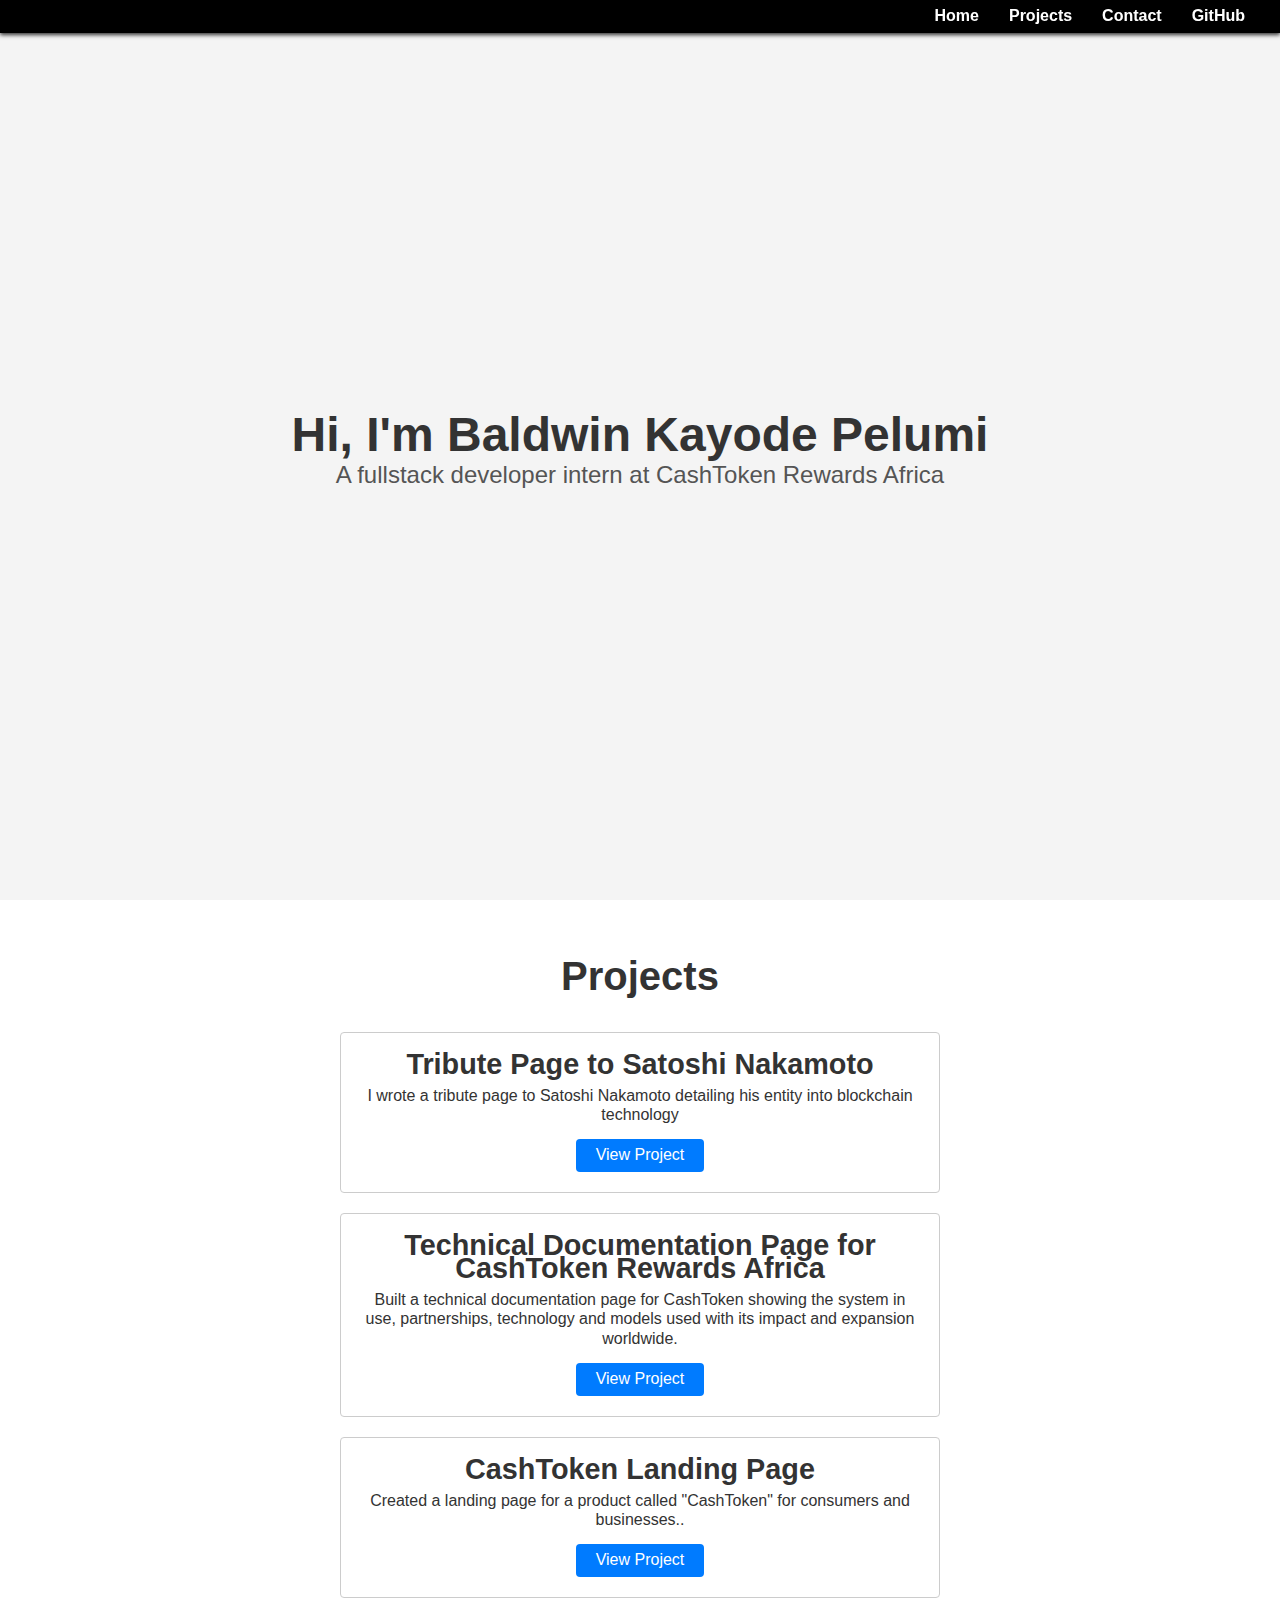
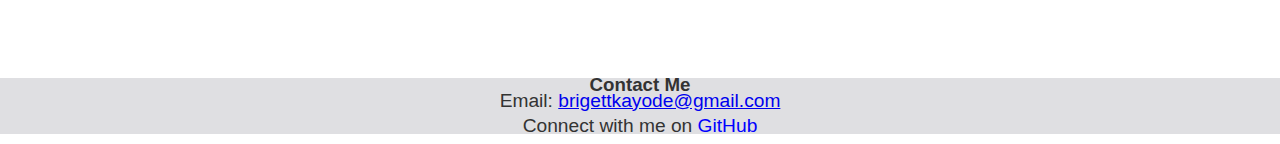
<file: baldwin-portfolio/index.html>
<!DOCTYPE html>
<html lang="en">
  <head>
    <meta charset="UTF-8">
    <meta name="viewport" content="width=device-width, initial-scale=1.0">
    <title>Kayode Baldiwin Pelumi - Portfolio</title>
    <link rel="stylesheet" href="styles.css">
  </head>
  <body>
    <nav id="navbar">
      <ul>
        <li><a class="nav-link" href="#welcome-section">Home</a></li>
        <li><a class="nav-link" href="#projects">Projects</a></li>
        <li><a class="nav-link" href="#contacts">Contact</a></li>
        <li><a id="profile-link" href="https://github.com/Baldwinbernard/freeCodeCamp-Responsive-Web-Design" target="_blank">GitHub</a></li>
      </ul>
    </nav>
    <section id="welcome-section">
        <h1>Hi, I'm Baldwin Kayode Pelumi</h1>
        <p>A fullstack developer intern at CashToken Rewards Africa</p>
    </section>
    <section id="projects">
      <h2>Projects</h2>
      <div class="project-tile">
        <h3>Tribute Page to Satoshi Nakamoto</h3>
        <p>I wrote a tribute page to Satoshi Nakamoto detailing his entity into blockchain technology </p>
        <a href="https://github.com/Baldwinbernard/freeCodeCamp-Responsive-Web-Design/tree/main/tribute-page-to-satoshi-nakamoto" target="_blank" class="project-link">View Project</a>
      </div>
      <div class="project-tile">
        <h3>Technical Documentation Page for CashToken Rewards Africa</h3>
        <p>Built a technical documentation page for CashToken showing the system in use, partnerships, technology and models used with its impact and expansion worldwide.</p>
        <a href="https://github.com/Baldwinbernard/freeCodeCamp-Responsive-Web-Design/tree/main/technical-documentation" target="_blank" class="project-link">View Project</a>
      </div>
      <div class="project-tile">
        <h3>CashToken Landing Page</h3>
        <p>Created a landing page for a product called "CashToken" for consumers and businesses..</p>
          <a href="https://github.com/Baldwinbernard/freeCodeCamp-Responsive-Web-Design/tree/main/product-landing-page" target="_blank" class="project-link">View Project</a>
      </div>
    </section>
    <section id="contact">
        <h3>Contact Me</h3>
        <p>Email: <a href="mailto:brigettkayode@gmail.com" class="email-link">brigettkayode@gmail.com</a></p>
        <p>Connect with me on <a id="profile-link-footer" href="https://github.com/Baldwinbernard" target="_blank">GitHub</a></p>
    </section>
  </body>
</html>
</file>
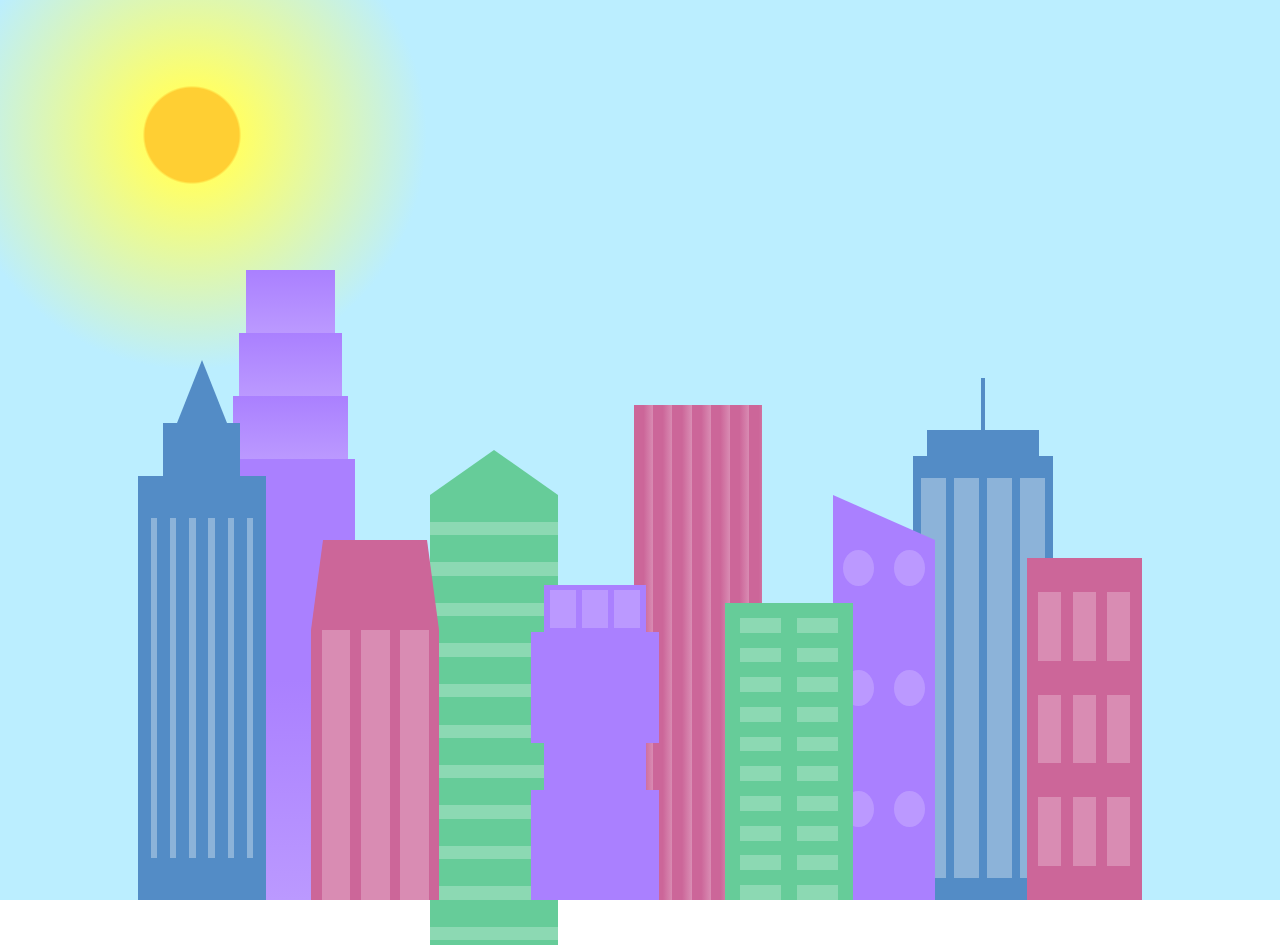
<file: build-city-skyline/index.html>
<!DOCTYPE html>
<html lang="en">    
  <head>
    <meta charset="UTF-8">
    <title>City Skyline</title>
    <link href="styles.css" rel="stylesheet" />   
  </head>

  <body>
    <div class="background-buildings sky">
      <div></div>
      <div></div>
      <div class="bb1 building-wrap">
        <div class="bb1a bb1-window"></div>
        <div class="bb1b bb1-window"></div>
        <div class="bb1c bb1-window"></div>
        <div class="bb1d"></div>
      </div>
      <div class="bb2">
        <div class="bb2a"></div>
        <div class="bb2b"></div>
      </div>
      <div class="bb3"></div>
      <div></div>
      <div class="bb4 building-wrap">
        <div class="bb4a"></div>
        <div class="bb4b"></div>
        <div class="bb4c window-wrap">
          <div class="bb4-window"></div>
          <div class="bb4-window"></div>
          <div class="bb4-window"></div>
          <div class="bb4-window"></div>
        </div>
      </div>
      <div></div>
      <div></div>
    </div>

    <div class="foreground-buildings">
      <div></div>
      <div></div>
      <div class="fb1 building-wrap">
        <div class="fb1a"></div>
        <div class="fb1b"></div>
        <div class="fb1c"></div>
      </div>
      <div class="fb2">
        <div class="fb2a"></div>
        <div class="fb2b window-wrap">
          <div class="fb2-window"></div>
          <div class="fb2-window"></div>
          <div class="fb2-window"></div>
        </div>
      </div>
      <div></div>
      <div class="fb3 building-wrap">
        <div class="fb3a window-wrap">
          <div class="fb3-window"></div>
          <div class="fb3-window"></div>
          <div class="fb3-window"></div>
        </div>
        <div class="fb3b"></div>
        <div class="fb3a"></div>
        <div class="fb3b"></div>
      </div>
      <div class="fb4">
        <div class="fb4a"></div>
        <div class="fb4b">
          <div class="fb4-window"></div>
          <div class="fb4-window"></div>
          <div class="fb4-window"></div>
          <div class="fb4-window"></div>
          <div class="fb4-window"></div>
          <div class="fb4-window"></div>
        </div>
      </div>
      <div class="fb5"></div>
      <div class="fb6"></div>
      <div></div>
      <div></div>
    </div>
  </body>
</html>
</file>
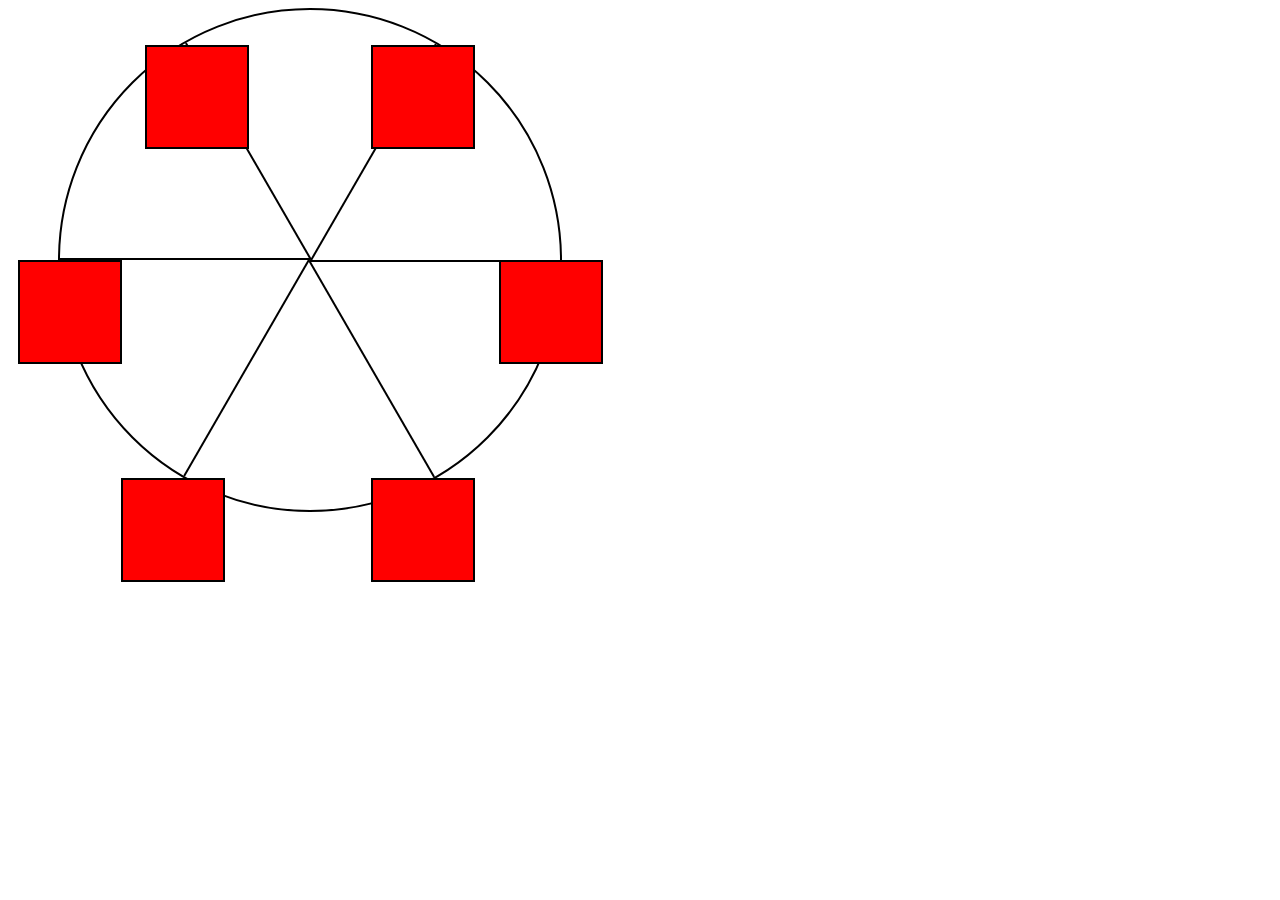
<file: build-ferris-wheel/index.html>
<!DOCTYPE html>
<html lang="en">
  <head>
    <meta charset="UTF-8">
    <title>Ferris Wheel</title>
    <link rel="stylesheet" href="./styles.css">
  </head>
  <body>
    <div class="wheel">
      <span class="line"></span>
      <span class="line"></span>
      <span class="line"></span>
      <span class="line"></span>
      <span class="line"></span>
      <span class="line"></span>

      <div class="cabin"></div>
      <div class="cabin"></div>
      <div class="cabin"></div>
      <div class="cabin"></div>
      <div class="cabin"></div>
      <div class="cabin"></div>
    </div>
  </body>
</html>
</file>
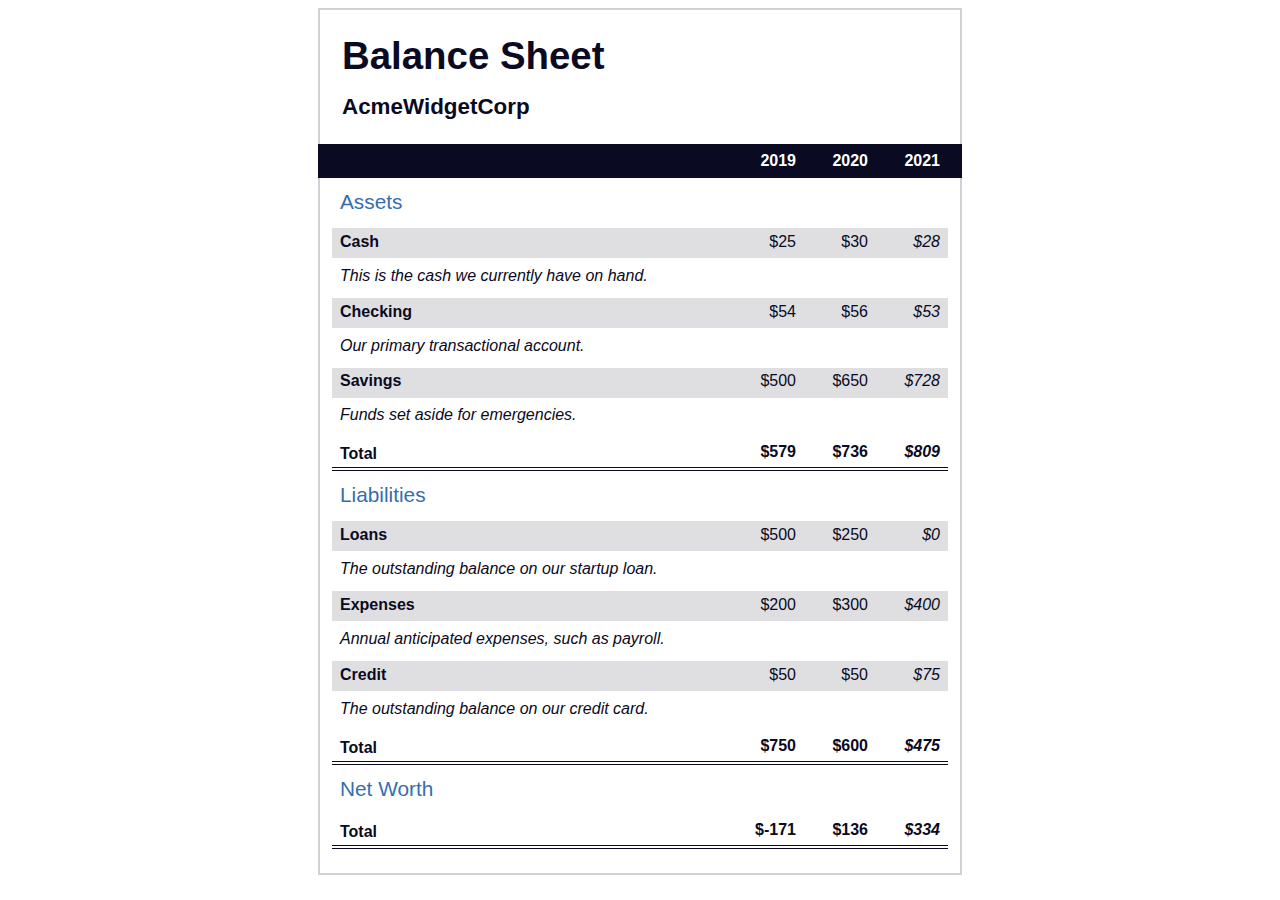
<file: building-balance-sheet/index.html>
<!DOCTYPE html>
<html lang="en">
  <head>
    <meta charset="UTF-8">
    <meta name="viewport" content="width=device-width, initial-scale=1.0">
    <title>Balance Sheet</title>
    <link rel="stylesheet" href="./styles.css">
  </head>
  <body>
    <main>
      <section>
        <h1>
          <span class="flex">
            <span>AcmeWidgetCorp</span>
            <span>Balance Sheet</span>
          </span>
        </h1>
        <div id="years" aria-hidden="true">
          <span class="year">2019</span>
          <span class="year">2020</span>
          <span class="year">2021</span>
        </div>
        <div class="table-wrap">
          <table>
            <caption>Assets</caption>
            <thead>
              <tr>
                <td></td>
                <th><span class="sr-only year">2019</span></th>
                <th><span class="sr-only year">2020</span></th>
                <th class="current"><span class="sr-only year">2021</span></th>
              </tr>
            </thead>
            <tbody>
              <tr class="data">
                <th>Cash <span class="description">This is the cash we currently have on hand.</span></th>
                <td>$25</td>
                <td>$30</td>
                <td class="current">$28</td>
              </tr>
              <tr class="data">
                <th>Checking <span class="description">Our primary transactional account.</span></th>
                <td>$54</td>
                <td>$56</td>
                <td class="current">$53</td>
              </tr>
              <tr class="data">
                <th>Savings <span class="description">Funds set aside for emergencies.</span></th>
                <td>$500</td>
                <td>$650</td>
                <td class="current">$728</td>
              </tr>
              <tr class="total">
                <th>Total <span class="sr-only">Assets</span></th>
                <td>$579</td>
                <td>$736</td>
                <td class="current">$809</td>
              </tr>
            </tbody>
          </table>
          <table>
            <caption>Liabilities</caption>
            <thead>
              <tr>
              <td></td>
              <th><span class="sr-only">2019</span></th>
              <th><span class="sr-only">2020</span></th>
              <th><span class="sr-only">2021</span></th>
              </tr>
            </thead>
            <tbody>
              <tr class="data">
                <th>Loans <span class="description">The outstanding balance on our startup loan.</span></th>
                <td>$500</td>
                <td>$250</td>
                <td class="current">$0</td>
              </tr>
              <tr class="data">
                <th>Expenses <span class="description">Annual anticipated expenses, such as payroll.</span></th>
                <td>$200</td>
                <td>$300</td>
                <td class="current">$400</td>
              </tr>
              <tr class="data">
                <th>Credit <span class="description">The outstanding balance on our credit card.</span></th>
                <td>$50</td>
                <td>$50</td>
                <td class="current">$75</td>
              </tr>
              <tr class="total">
                <th>Total <span class="sr-only">Liabilities</span></th>
                <td>$750</td>
                <td>$600</td>
                <td class="current">$475</td>
              </tr>
            </tbody>
          </table>
          <table>
            <caption>Net Worth</caption>
            <thead>
              <tr>
              <td></td>
              <th><span class="sr-only">2019</span></th>
              <th><span class="sr-only">2020</span></th>
              <th><span class="sr-only">2021</span></th>
              </tr>
            </thead>
            <tbody>
              <tr class="total">
                <th>Total <span class="sr-only">Net Worth</span></th>
                <td>$-171</td>
                <td>$136</td>
                <td class="current">$334</td>
              </tr>
            </tbody>
          </table>
        </div>
      </section>
    </main>
  </body>
</html>
</file>
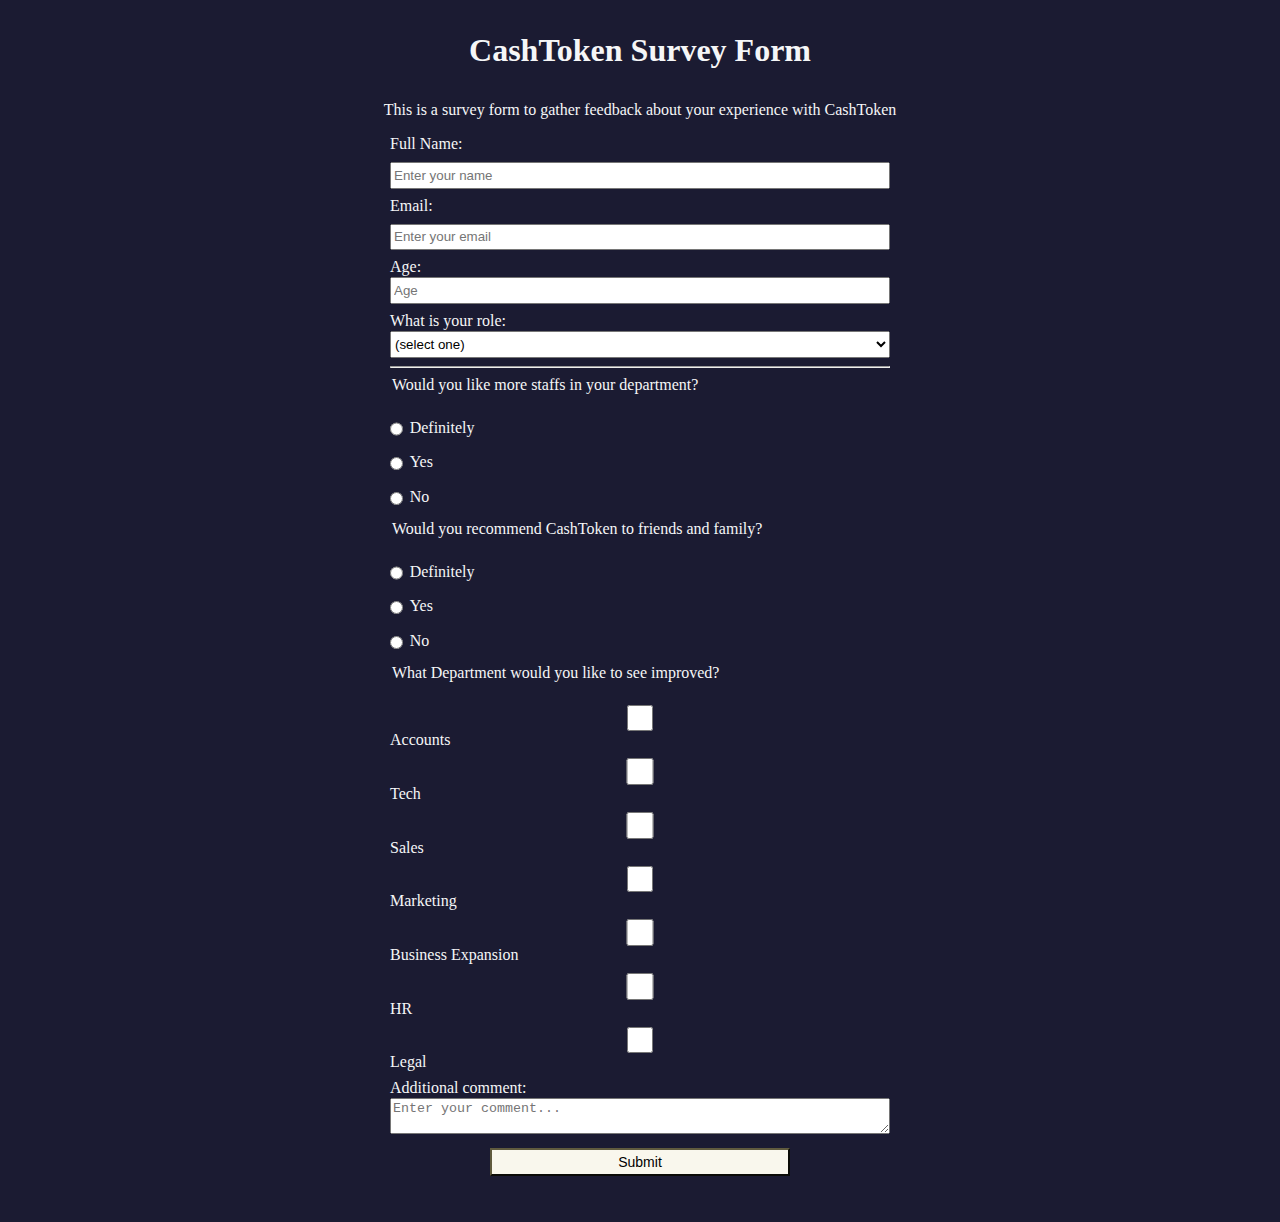
<file: cashtoken-survey-form/index.html>
<!DOCTYPE>
<html lang="en">
  <head>
    <meta charset="UTF-8"/>
    <meta name="viewport" content="width=device-width, initial-scale=1.0"/>
    <title>
      Survey Form
      </title>
      <link rel="Stylesheet" href="styles.css"/>
      </head>
<body>
  <h1 id="title">CashToken Survey Form</h1>
  <p id="description">This is a survey form to gather feedback about your experience with CashToken</p>
  <form id="survey-form">
    
    <div class="form-group">
      <label id="name-label" for="name">Full Name: </label><input type="text" placeholder="Enter your name" name="name" id="name" class="form-control" required/>
    </div> 
    <div class="form-group"> 
      <label id="email-label" for="email">Email: </label><input name="email" id="email" type="email" placeholder="Enter your email" class="form-control" required/>
    </div>
    <div class="form-group">
      <label id="number-label" for="number">Age: <input name="number" id="number" type="number" placeholder="Age" min="15" max="70" required/></label>
    </div>
<label for="dropdown">What is your role:
   <select id="dropdown">
    <option value="">(select one)</option>
    <option value="1">Accounting Manager</option>
    <option value="2">Chief Accounting Officer</option>
    <option value="3">Internal Auditor</option>
   </select>
   </label>
   <hr/>
   <legend>Would you like more staffs in your department?</legend>
   <label for="definitely"><input name="choice" type="radio" value="Definitely" class="inline"/>Definitely</label>
   <label for="Yes"><input name="choice" type="radio" value="Yes" class="inline"/>Yes</label>
   <label for="No"><input name="choice" type="radio" value="No" class="inline"/>No</label>
   <legend>Would you recommend CashToken to friends and family?</legend>
   <label for="Definitely"><input name="choice" type="radio" value="definitely" class="inline" id="definitely"/>Definitely</label>
   <label for="Yes"><input name="choice" type="radio" value="Yes" class="inline" id="yes"/>Yes</label>
   <label for="No"><input name="choice" type="radio" value="No" id="No" class="inline"/>No</label>
   <legend>What Department would you like to see improved?</legend><label for="Accounts"><input type="checkbox" name="choice" id="Accounts" value="accounts"/>Accounts</label>
   <label for="Tech"><input name="choice"type="checkbox" id="Tech" value="tech"/>Tech</label>
   <label for="Sales"><input name="choice" type="checkbox" id="Sales" value="sales"/>Sales</label>
   <label for="Marketing"><input id="marketing" name="choice" type="checkbox" value="marketing"/>Marketing</label>
  <label for="Business-Expansion"><input id="Business-Expansion" name="choice" type="checkbox" value="business-expansion"/>Business Expansion</label>
   <label for="HR"><input name="choice" type="checkbox" id="HR" value="hr"/>HR</label>
   <label for="Legal"><input name="choice" type="checkbox" id="legal" value="legal"/>Legal</label>
  
   <label for="feedback">
     Additional comment:<textarea id="bio" name="bio" placeholder="Enter your comment..."></textarea></label>
    <input id="submit" type="submit" value="Submit">
  
  
   
  </form>
</body>
  </html
</file>
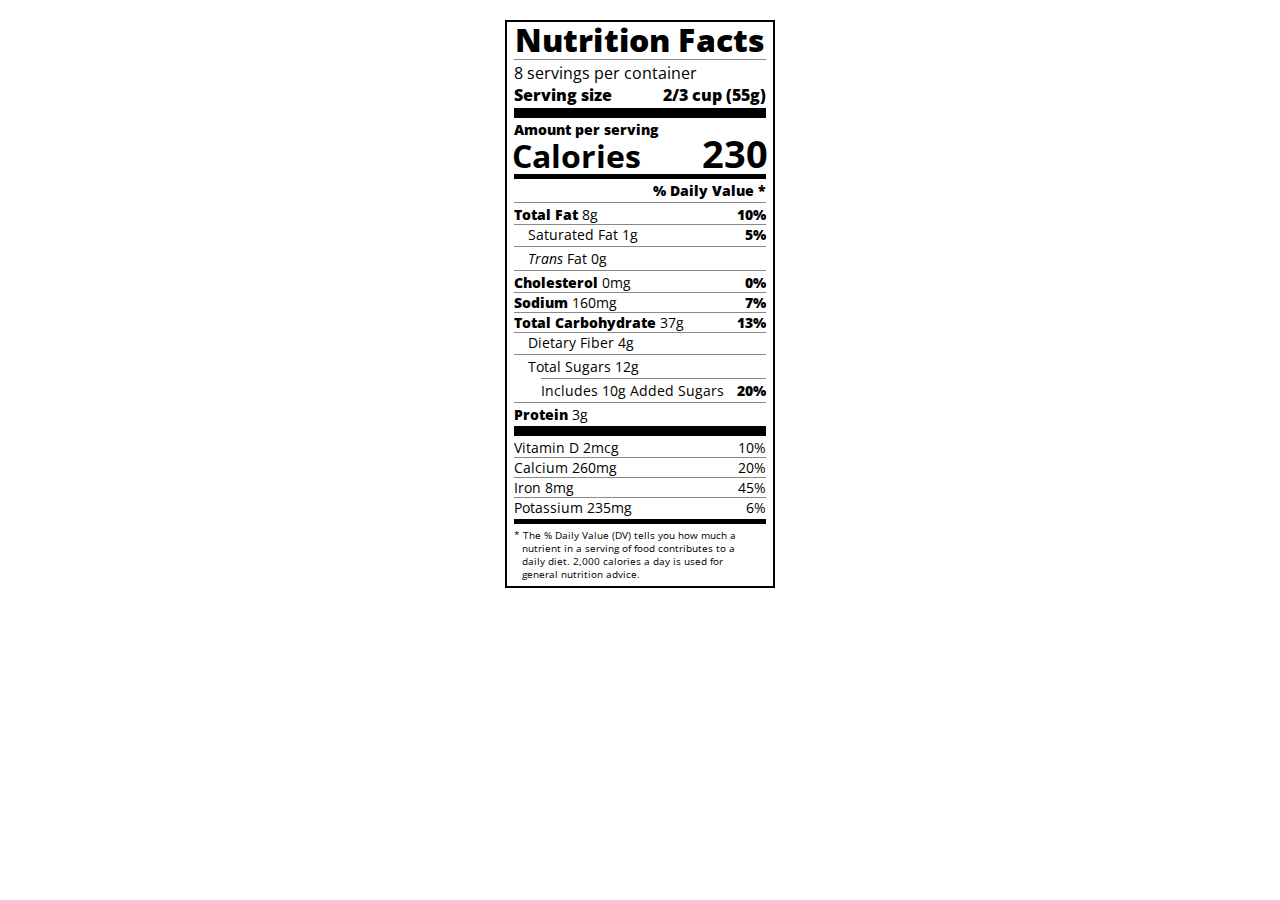
<file: nutrition-label/index.html>
<!DOCTYPE html>
<html lang="en">

<head>
  <meta charset="UTF-8">
  <title>Nutrition Label</title>
  <link href="https://fonts.googleapis.com/css?family=Open+Sans:400,700,800" rel="stylesheet">
  <link href="./styles.css" rel="stylesheet">
</head>

<body>
  <div class="label">
    <header>
      <h1 class="bold">Nutrition Facts</h1>
      <div class="divider"></div>
      <p>8 servings per container</p>
      <p class="bold">Serving size <span>2/3 cup (55g)</span></p>
    </header>
    <div class="divider large"></div>
    <div class="calories-info">
      <div class="left-container">
        <h2 class="bold small-text">Amount per serving</h2>
        <p>Calories</p>
      </div>
      <span>230</span>
    </div>
    <div class="divider medium"></div>
    <div class="daily-value small-text">
      <p class="bold right no-divider">% Daily Value *</p>
      <div class="divider"></div>
      <p><span><span class="bold">Total Fat</span> 8g</span> <span class="bold">10%</span></p>
      <p class="indent no-divider">Saturated Fat 1g <span class="bold">5%</span></p>
      <div class="divider"></div>
      <p class="indent no-divider"><span><i>Trans</i> Fat 0g</span></p>
      <div class="divider"></div>
      <p><span><span class="bold">Cholesterol</span> 0mg</span> <span class="bold">0%</span></p>
      <p><span><span class="bold">Sodium</span> 160mg</span> <span class="bold">7%</span></p>
      <p><span><span class="bold">Total Carbohydrate</span> 37g</span> <span class="bold">13%</span></p>
      <p class="indent no-divider">Dietary Fiber 4g</p>
      <div class="divider"></div>
      <p class="indent no-divider">Total Sugars 12g</p>
      <div class="divider double-indent"></div>
      <p class="double-indent no-divider">Includes 10g Added Sugars <span class="bold">20%</span></p>
      <div class="divider"></div>
      <p class="no-divider"><span><span class="bold">Protein</span> 3g</span></p>
      <div class="divider large"></div>
      <p>Vitamin D 2mcg <span>10%</span></p>
      <p>Calcium 260mg <span>20%</span></p>
      <p>Iron 8mg <span>45%</span></p>
      <p class="no-divider">Potassium 235mg <span>6%</span></p>
    </div>
    <div class="divider medium"></div>
    <p class="note">* The % Daily Value (DV) tells you how much a nutrient in a serving of food contributes to a daily
      diet. 2,000 calories a day is used for general nutrition advice.</p>
  </div>
</body>
</html>
</file>
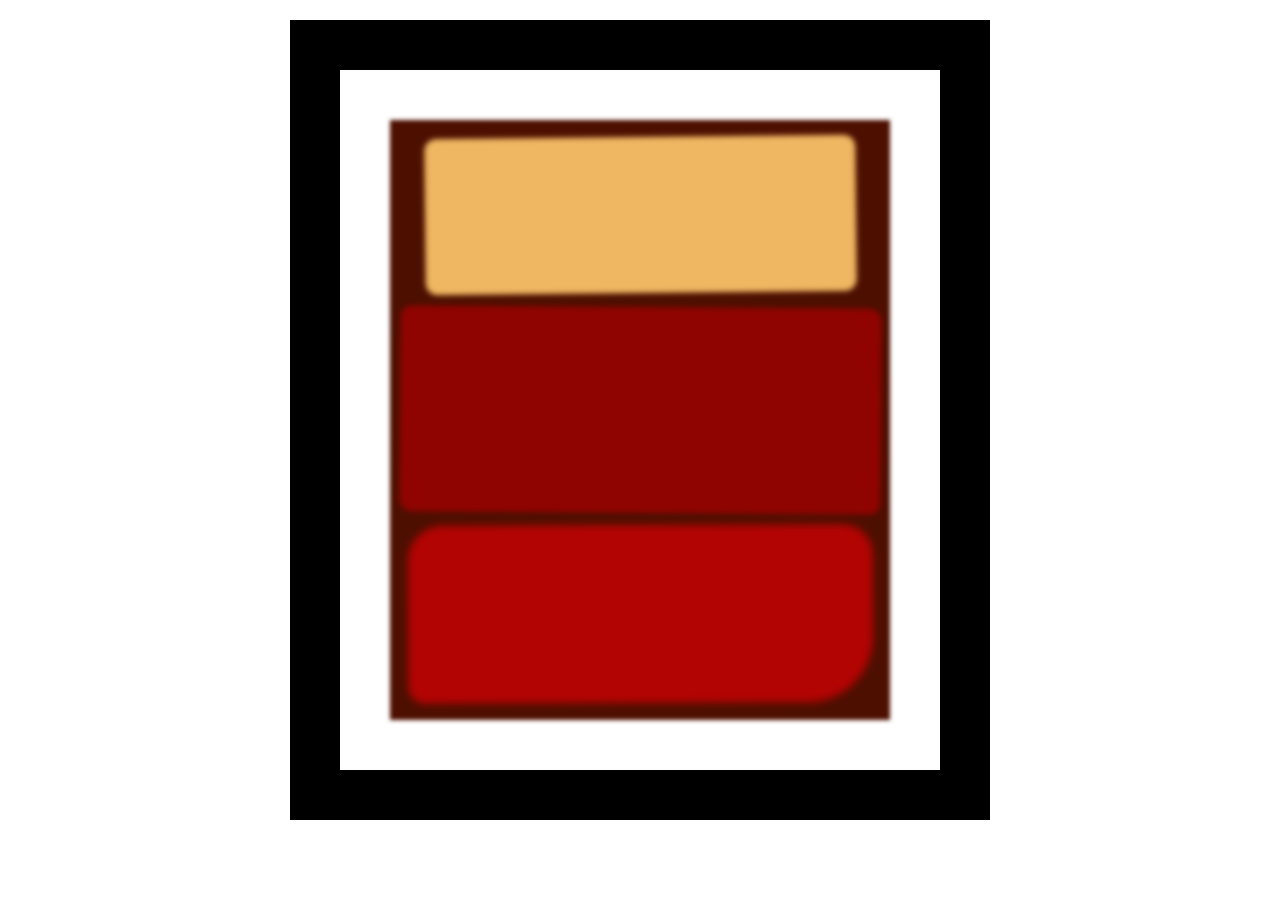
<file: rothko-painting/index.html>
<!DOCTYPE html>
<html lang="en">
  <head>
    <meta charset="UTF-8">
    <title>Rothko Painting</title>
    <link href="./styles.css" rel="stylesheet">
  </head>
  <body>
    <div class="frame">
      <div class="canvas">
        <div class="one"></div>
        <div class="two"></div>
        <div class="three"></div>
      </div>
    </div>
  </body>
</html>
</file>
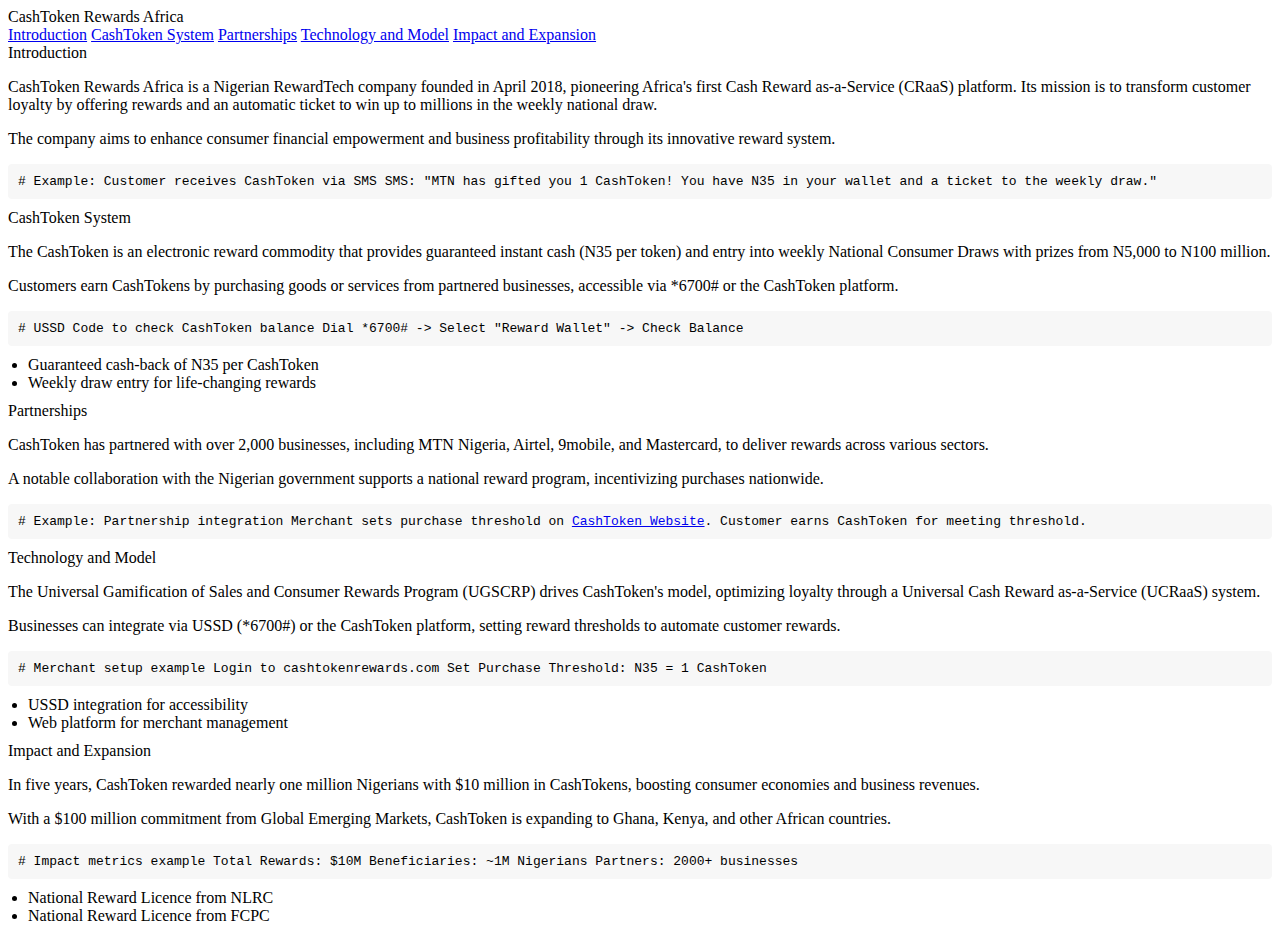
<file: technical-documentation/index.html>
<!DOCTYPE html>
<html>
  <head>
    <meta charset="UTF-8"/>
    <meta name="viewport" content="width=device-width, initial-scale=1.0">
    <link rel="stylesheet" href="styles.css">
    <title>CashToken Rewards Africa</title>

  </head>
  <body>
    <nav id="navbar">
        <header>CashToken Rewards Africa</header>
        <a class="nav-link" href="#Introduction">Introduction</a>
        <a class="nav-link" href="#CashToken_System">CashToken System</a>
        <a class="nav-link" href="#Partnerships">Partnerships</a>
        <a class="nav-link" href="#Technology_and_Model">Technology and Model</a>
        <a class="nav-link" href="#Impact_and_Expansion">Impact and Expansion</a>
    </nav>
    <main id="main-doc">
      <section class="main-section" id="Introduction">
        <header>Introduction</header>
        <p>CashToken Rewards Africa is a Nigerian RewardTech company founded in  April 2018, pioneering Africa's first Cash Reward as-a-Service (CRaaS) platform. Its mission is to transform customer loyalty by offering rewards and an automatic ticket to win up to millions in the weekly national draw.</p>
        <p>The company aims to enhance consumer financial empowerment and business profitability through its innovative reward system.</p>
        <code>
          # Example: Customer receives CashToken via SMS
          SMS: "MTN has gifted you 1 CashToken! You have N35 in your wallet and a ticket to the weekly draw."
        </code>
      </section>
      <section class="main-section" id="CashToken_System">
        <header>CashToken System</header>
        <p>The CashToken is an electronic reward commodity that provides guaranteed instant cash (N35 per token) and entry into weekly National Consumer Draws with prizes from N5,000 to N100 million.</p>
        <p>Customers earn CashTokens by purchasing goods or services from partnered businesses, accessible via *6700# or the CashToken platform.</p>
        <code>
          # USSD Code to check CashToken balance
            Dial *6700# -> Select "Reward Wallet" -> Check Balance
        </code>
        <ul>
          <li>Guaranteed cash-back of N35 per CashToken</li>
          <li>Weekly draw entry for life-changing rewards</li>
        </ul>
      </section>
      <section class="main-section" id="Partnerships">
        <header>Partnerships</header>
        <p>CashToken has partnered with over 2,000 businesses, including MTN Nigeria, Airtel, 9mobile, and Mastercard, to deliver rewards across various sectors.</p>
        <p>A notable collaboration with the Nigerian government supports a national reward program, incentivizing purchases nationwide.</p>
        <code>
          # Example: Partnership integration
            Merchant sets purchase threshold on <a href="cashtokenrewards.com">CashToken Website</a>.
            Customer earns CashToken for meeting threshold.
        </code>
      </section>
      <section class="main-section" id="Technology_and_Model">
        <header>Technology and Model</header>
        <p>The Universal Gamification of Sales and Consumer Rewards Program (UGSCRP) drives CashToken's model, optimizing loyalty through a Universal Cash Reward as-a-Service (UCRaaS) system.</p>
        <p>Businesses can integrate via USSD (*6700#) or the CashToken platform, setting reward thresholds to automate customer rewards.</p>
        <code>
          # Merchant setup example
            Login to cashtokenrewards.com
            Set Purchase Threshold: N35 = 1 CashToken
        </code>
        <ul>
          <li>USSD integration for accessibility</li>
          <li>Web platform for merchant management</li>
        </ul>
      </section>
      <section class="main-section" id="Impact_and_Expansion">
        <header>Impact and Expansion</header>
        <p>In five years, CashToken rewarded nearly one million Nigerians with $10 million in CashTokens, boosting consumer economies and business revenues.</p>
        <p>With a $100 million commitment from Global Emerging Markets, CashToken is expanding to Ghana, Kenya, and other African countries.</p>
        <code>
          # Impact metrics example
          Total Rewards: $10M
          Beneficiaries: ~1M Nigerians
          Partners: 2000+ businesses
        </code>
        <ul>
          <li>National Reward Licence from NLRC</li>
          <li>National Reward Licence from FCPC</li>
        </ul>
      </section>
    </main>
  </body>
</html>
</file>
<file: baldwin-portfolio/styles.css>
* {
    margin: 0;
    padding: 0;
    box-sizing: border-box;
}

body {
    font-family: Arial, sans-serif;
    line-height: 0.8;
    color: #333;
}

#navbar {
    position: fixed;
    top: 0;
    width: 100%;
    background-color: #000;
    padding: 10px 20px;
    box-shadow: 0 2px 4px;
}

#navbar ul {
    display: flex;
    list-style: none;
    justify-content: flex-end ;
}

#navbar li {
    margin: 0 15px;
}

.nav-link, #profile-link {
    color: #fff;
    text-decoration: none;
    font-weight: bold;
}

.nav-link:hover, #profile-link:hover {
    color: #f0f0f0;
}

#welcome-section {
    height: 100vh;
    display: flex;
    flex-direction: column;
    justify-content: center;
    align-items: center;
    background-color: #f4f4f4;
    text-align: center;
}

#welcome-section h1 {
    font-size: 3em;
    margin-bottom: 10px;
}

#welcome-section p {
    font-size: 1.5em;
    color: #555;
}

#projects {
    padding: 60px 20px;
    background-color: #fff;
}

#projects h2 {
    text-align: center;
    font-size: 2.5em;
    margin-bottom: 40px;
}

.project-tile {
    max-width: 600px;
    margin: 20px auto;
    padding: 20px;
    border: 1px solid #ccc;
    border-radius: 4px;
    text-align: center;
}

.project-tile h3 {
    font-size: 1.8em;
    margin-bottom: 10px;
}

.project-tile p {
    margin-bottom: 15px;
    line-height: 1.2;
}

.project-link {
    display: inline-block;
    padding: 10px 20px;
    background-color: #007bff;
    color: #fff;
    text-decoration: none;
    border-radius: 4px;
}

.project-link:hover {
    background-color: #0056b3;
}

#contact {
    background-color: #dfdfe2;
    text-align: center;
}

#contact h2 {
    font-size: 2.5em;
    margin-bottom: 20px;
    
}

#contact p {
    font-size: 1.2em;
    margin-bottom: 10px;
}

#profile-link-footer {
    color: blue;
    text-decoration: none;
}

#profile-link-footer:hover {
    text-decoration: underline;
}

@media (max-width: 768px) {
    #navbar ul {
        flex-direction: column;
        align-items: center;
    }

    #navbar li {
        margin: 10px 0;
    }

    #welcome-section h1 {
        font-size: 2em;
    }

    #welcome-section p {
        font-size: 1.2em;
    }

    .project-tile {
        margin: 10px;
        padding: 15px;
    }
}
</file>
<file: build-city-skyline/styles.css>
:root {
  --building-color1: #aa80ff;
  --building-color2: #66cc99;
  --building-color3: #cc6699;
  --building-color4: #538cc6;
  --window-color1: #bb99ff;
  --window-color2: #8cd9b3;
  --window-color3: #d98cb3;
  --window-color4: #8cb3d9;
}

* {
  box-sizing: border-box;
}

body {
  height: 100vh;
  margin: 0;
  overflow: hidden;
}

.background-buildings, .foreground-buildings {
  width: 100%;
  height: 100%;
  display: flex;
  align-items: flex-end;
  justify-content: space-evenly;
  position: absolute;
  top: 0;
}

.building-wrap {
  display: flex;
  flex-direction: column;
  align-items: center;
}

.window-wrap {
  display: flex;
  align-items: center;
  justify-content: space-evenly;
}

.sky {
  background: radial-gradient(
      closest-corner circle at 15% 15%,
      #ffcf33,
      #ffcf33 20%,
      #ffff66 21%,
      #bbeeff 100%
    );
}

/* BACKGROUND BUILDINGS - "bb" stands for "background building" */
.bb1 {
  width: 10%;
  height: 70%;
}

.bb1a {
  width: 70%;
}
  
.bb1b {
  width: 80%;
}
  
.bb1c {
  width: 90%;
}

.bb1d {
  width: 100%;
  height: 70%;
  background: linear-gradient(
      var(--building-color1) 50%,
      var(--window-color1)
    );
}

.bb1-window {
  height: 10%;
  background: linear-gradient(
      var(--building-color1),
      var(--window-color1)
    );
}

.bb2 {
  width: 10%;
  height: 50%;
}

.bb2a {
  border-bottom: 5vh solid var(--building-color2);
  border-left: 5vw solid transparent;
  border-right: 5vw solid transparent;
}

.bb2b {
  width: 100%;
  height: 100%;
  background: repeating-linear-gradient(
      var(--building-color2),
      var(--building-color2) 6%,
      var(--window-color2) 6%,
      var(--window-color2) 9%
    );
}

.bb3 {
  width: 10%;
  height: 55%;
  background: repeating-linear-gradient(
      90deg,
      var(--building-color3),
      var(--building-color3),
      var(--window-color3) 15%
    );
}

.bb4 {
  width: 11%;
  height: 58%;
}

.bb4a {
  width: 3%;
  height: 10%;
  background-color: var(--building-color4);
}

.bb4b {
  width: 80%;
  height: 5%;
  background-color: var(--building-color4);
}
  
.bb4c {
  width: 100%;
  height: 85%;
  background-color: var(--building-color4);
}

.bb4-window {
  width: 18%;
  height: 90%;
  background-color: var(--window-color4);
}

/* FOREGROUND BUILDINGS - "fb" stands for "foreground building" */
.fb1 {
  width: 10%;
  height: 60%;
}

.fb1a {
  border-bottom: 7vh solid var(--building-color4);
  border-left: 2vw solid transparent;
  border-right: 2vw solid transparent;
}

.fb1b {
  width: 60%;
  height: 10%;
  background-color: var(--building-color4);
}
  
.fb1c {
  width: 100%;
  height: 80%;
  background: repeating-linear-gradient(
      90deg,
      var(--building-color4),
      var(--building-color4) 10%,
      transparent 10%,
      transparent 15%
    ),
    repeating-linear-gradient(
      var(--building-color4),
      var(--building-color4) 10%,
      var(--window-color4) 10%,
      var(--window-color4) 90%
    );
}

.fb2 {
  width: 10%;
  height: 40%;
}

.fb2a {
  width: 100%;
  border-bottom: 10vh solid var(--building-color3);
  border-left: 1vw solid transparent;
  border-right: 1vw solid transparent;
}

.fb2b {
  width: 100%;
  height: 75%;
  background-color: var(--building-color3);
}

.fb2-window {
  width: 22%;
  height: 100%;
  background-color: var(--window-color3);
}

.fb3 {
  width: 10%;
  height: 35%;
}
  
.fb3a {
  width: 80%;
  height: 15%;
  background-color: var(--building-color1);
}
  
.fb3b {
  width: 100%;
  height: 35%;
  background-color: var(--building-color1);
}

.fb3-window {
  width: 25%;
  height: 80%;
  background-color: var(--window-color1);
}

.fb4 {
  width: 8%;
  height: 45%;
  position: relative;
  left: 10%;
}

.fb4a {
  border-top: 5vh solid transparent;
  border-left: 8vw solid var(--building-color1);
}

.fb4b {
  width: 100%;
  height: 89%;
  background-color: var(--building-color1);
  display: flex;
  flex-wrap: wrap;
}

.fb4-window {
  width: 30%;
  height: 10%;
  border-radius: 50%;
  background-color: var(--window-color1);
  margin: 10%;
}

.fb5 {
  width: 10%;
  height: 33%;
  position: relative;
  right: 10%;
  background: repeating-linear-gradient(
      var(--building-color2),
      var(--building-color2) 5%,
      transparent 5%,
      transparent 10%
    ),
    repeating-linear-gradient(
      90deg,
      var(--building-color2),
      var(--building-color2) 12%,
      var(--window-color2) 12%,
      var(--window-color2) 44%
    );
}

.fb6 {
  width: 9%;
  height: 38%;
  background: repeating-linear-gradient(
      90deg,
      var(--building-color3),
      var(--building-color3) 10%,
      transparent 10%,
      transparent 30%
    ),
    repeating-linear-gradient(
      var(--building-color3),
      var(--building-color3) 10%,
      var(--window-color3) 10%,
      var(--window-color3) 30%
    );
}
@media (max-width: 1000px) {
  :root {
    --building-color1: #000;
    --building-color2: #000;
    --building-color3: #000;
    --building-color4: #000;
    --window-color1: #777;
    --window-color2: #777;
    --window-color3: #777;
    --window-color4: #777;
  }
  .sky {
    background: radial-gradient(
        closest-corner circle at 15% 15%,
        #ccc,
        #ccc 20%,
        #445 21%,
        #223 100%
      );
  }
}
</file>
<file: build-ferris-wheel/styles.css>
.wheel {
  border: 2px solid black;
  border-radius: 50%;
  margin-left: 50px;
  position: absolute;
  height: 55vw;
  width: 55vw;
  max-width: 500px;
  max-height: 500px;
  animation-name: wheel;
  animation-duration: 10s;
  animation-iteration-count: infinite;
  animation-timing-function: linear;
}

.line {
  background-color: black;
  width: 50%;
  height: 2px;
  position: absolute;
  top: 50%;
  left: 50%;
  transform-origin: 0% 0%;
}

.line:nth-of-type(2) {
  transform: rotate(60deg);
}
.line:nth-of-type(3) {
  transform: rotate(120deg);
}
.line:nth-of-type(4) {
  transform: rotate(180deg);
}
.line:nth-of-type(5) {
  transform: rotate(240deg);
}
.line:nth-of-type(6) {
  transform: rotate(300deg);
}

.cabin {
  background-color: red;
  width: 20%;
  height: 20%;
  position: absolute;
  border: 2px solid;
  transform-origin: 50% 0%;
  animation: cabins 10s ease-in-out infinite;
}

.cabin:nth-of-type(1) {
  right: -8.5%;
  top: 50%;
}
.cabin:nth-of-type(2) {
  right: 17%;
  top: 93.5%;
}
.cabin:nth-of-type(3) {
  right: 67%;
  top: 93.5%;
}
.cabin:nth-of-type(4) {
  left: -8.5%;
  top: 50%;
}
.cabin:nth-of-type(5) {
  left: 17%;
  top: 7%;
}
.cabin:nth-of-type(6) {
  right: 17%;
  top: 7%;
}

@keyframes wheel {
   0% {
     transform: rotate(0deg);
   }
   100% {
     transform: rotate(360deg);
   }
}
</file>
<file: building-balance-sheet/styles.css>
span[class~="sr-only"] {
  border: 0 !important;
  clip: rect(1px, 1px, 1px, 1px) !important;
  clip-path: inset(50%) !important;
  height: 1px !important;
  width: 1px !important;
  position: absolute !important;
  overflow: hidden !important;
  white-space: nowrap !important;
  padding: 0 !important;
  margin: -1px !important;
}

html {
  box-sizing: border-box;
}

body {
  font-family: sans-serif;
  color: #0a0a23;
}

h1 {
  max-width: 37.25rem;
  margin: 0 auto;
  padding: 1.5rem 1.25rem;
}

h1 .flex {
  display: flex;
  flex-direction: column-reverse;
  gap: 1rem;
}

h1 .flex span:first-of-type {
  font-size: 0.7em;
}

h1 .flex span:last-of-type {
  font-size: 1.2em;
}

section {
  max-width: 40rem;
  margin: 0 auto;
  border: 2px solid #d0d0d5;
}

#years {
  display: flex;
  justify-content: flex-end;
  position: sticky;
  z-index: 999;
  top: 0;
  background: #0a0a23;
  color: #fff;
  padding: 0.5rem calc(1.25rem + 2px) 0.5rem 0;
  margin: 0 -2px;
}

#years span[class] {
  font-weight: bold;
  width: 4.5rem;
  text-align: right;
}

.table-wrap {
  padding: 0 0.75rem 1.5rem 0.75rem;
}

table {
  border-collapse: collapse;
  border: 0;
  width: 100%;
  position: relative;
  margin-top: 3rem;
}

table caption {
  color: #356eaf;
  font-size: 1.3em;
  font-weight: normal;
  position: absolute;
  top: -2.25rem;
  left: 0.5rem;
}

tbody td {
  width: 100vw;
  min-width: 4rem;
  max-width: 4rem;
}

tbody th {
  width: calc(100% - 12rem);
}

tr[class="total"] {
  border-bottom: 4px double #0a0a23;
  font-weight: bold;
}

tr[class="total"] th {
  text-align: left;
  padding: 0.5rem 0 0.25rem 0.5rem;
}

tr.total td {
  text-align: right;
  padding: 0 0.25rem;
}

tr.total td:nth-of-type(3) {
  padding-right: 0.5rem;
}

tr.total:hover {
  background-color: #99c9ff;
}

td.current {
  font-style: italic;
}

tr.data {
  background-image: linear-gradient(to bottom, #dfdfe2 1.845rem, white 1.845rem);
}

tr.data th {
  text-align: left;
  padding-top: 0.3rem;
  padding-left: 0.5rem;
}

tr.data th .description {
  display: block;
  font-weight: normal;
  font-style: italic;
  padding: 1rem 0 0.75rem;
  margin-right: -13.5rem;
}

tr.data td {
  vertical-align: top;
  padding: 0.3rem 0.25rem 0;
  text-align: right;
}
tr.data td:last-of-type{
  padding-right: 0.5rem;
  
}
</file>
<file: cashtoken-survey-form/styles.css>
body {
  width: 100%;
  height: 100vh;
  margin: 0;
  background-color: #1b1b32;
  color: #f5f6f7;
  font-family: Tahoma;
  font-size: 16px;
}
h1, p{
  text-align: center;
  margin: 1em auto;
}
form {
  width: 60vw;
  max-width: 500px;
  min-width: 300px;
  margin: 0 auto;
  padding-bottom: 2em;
}
label{
  display: block;
  margin: 0.5rem 0;
}
input, textarea, select, legend{
  margin: 1px 0 0 0;
  width: 100%;
  min-height: 2em;
}
.inline{
  width: unset;
  margin: 0 0.5em 0 0;
  vertical-align: middle;
}
input[type="submit"]{
  display: block;
  width: 60%;
  margin: 1em auto;
  height: 2em;
  font-size: 14px;
  background: #f9f7ed;
  border-color: #605b3e;
  min-width: 20px;
}
</file>
<file: nutrition-label/styles.css>
* {
  box-sizing: border-box;
}

html {
  font-size: 16px;
}

body {
  font-family: 'Open Sans', sans-serif;
}

.label {
  border: 2px solid black;
  width: 270px;
  margin: 20px auto;
  padding: 0 7px;
}

header h1 {
  text-align: center;
  margin: -4px 0;
  letter-spacing: 0.15px
}

p {
  margin: 0;
  display: flex;
  justify-content: space-between;
}

.divider {
  border-bottom: 1px solid #888989;
  margin: 2px 0;
}

.bold {
  font-weight: 800;
}

.large {
  height: 10px;
}

.large, .medium {
  background-color: black;
  border: 0;
}

.medium {
  height: 5px;
}

.small-text {
  font-size: 0.85rem;
}


.calories-info {
  display: flex;
  justify-content: space-between;
  align-items: flex-end;
}

.calories-info h2 {
  margin: 0;
}

.left-container p {
  margin: -5px -2px;
  font-size: 2em;
  font-weight: 700;
}

.calories-info span {
  margin: -7px -2px;
  font-size: 2.4em;
  font-weight: 700;
}

.right {
  justify-content: flex-end;
}

.indent {
  margin-left: 1em;
}

.double-indent {
  margin-left: 2em;
}

.daily-value p:not(.no-divider) {
  border-bottom: 1px solid #888989;
}
.note {
  font-size: 0.6rem;
  margin: 5px 0;
  padding: 0 8px;
  text-indent: -8px;
}
</file>
<file: rothko-painting/styles.css>
.canvas {
  width: 500px;
  height: 600px;
  background-color: #4d0f00;
  overflow: hidden;
  filter: blur(2px);
}

.frame {
  border: 50px solid black;
  width: 500px;
  padding: 50px;
  margin: 20px auto;
}

.one {
  width: 425px;
  height: 150px;
  background-color: #efb762;
  margin: 20px auto;
  box-shadow: 0 0 3px 3px #efb762;
  border-radius: 9px;
  transform: rotate(-0.6deg);
}

.two {
  width: 475px;
  height: 200px;
  background-color: #8f0401;
  margin: 0 auto 20px;
  box-shadow: 0 0 3px 3px #8f0401;
  border-radius: 8px 10px;
  transform: rotate(0.4deg);
}

.one, .two {
  filter: blur(1px);
}

.three {
  width: 91%;
  height: 28%;
  background-color: #b20403;
  margin: auto;
  filter: blur(2px);
  box-shadow: 0 0 5px 5px #b20403;
  border-radius: 30px 25px 60px 12px;
  transform: rotate(-0.2deg)
}
</file>
<file: technical-documentation/styles.css>
code {
    display: block;
    background-color: #f7f7f7;
    padding: 10px;
    border-radius: 4px;
    margin: 10px 0;
}

ul {
    margin: 10px 0;
    padding-left: 20px;
}

@media (max-width: 768px) {
    body {
        flex-direction: column;
    }

    #navbar {
        position: static;
        width: 100%;
        height: auto;
        border-right: none;
        border-bottom: 2px solid #333;
    }

    #main-doc {
        margin-left: 0;
    }
}
</file>
